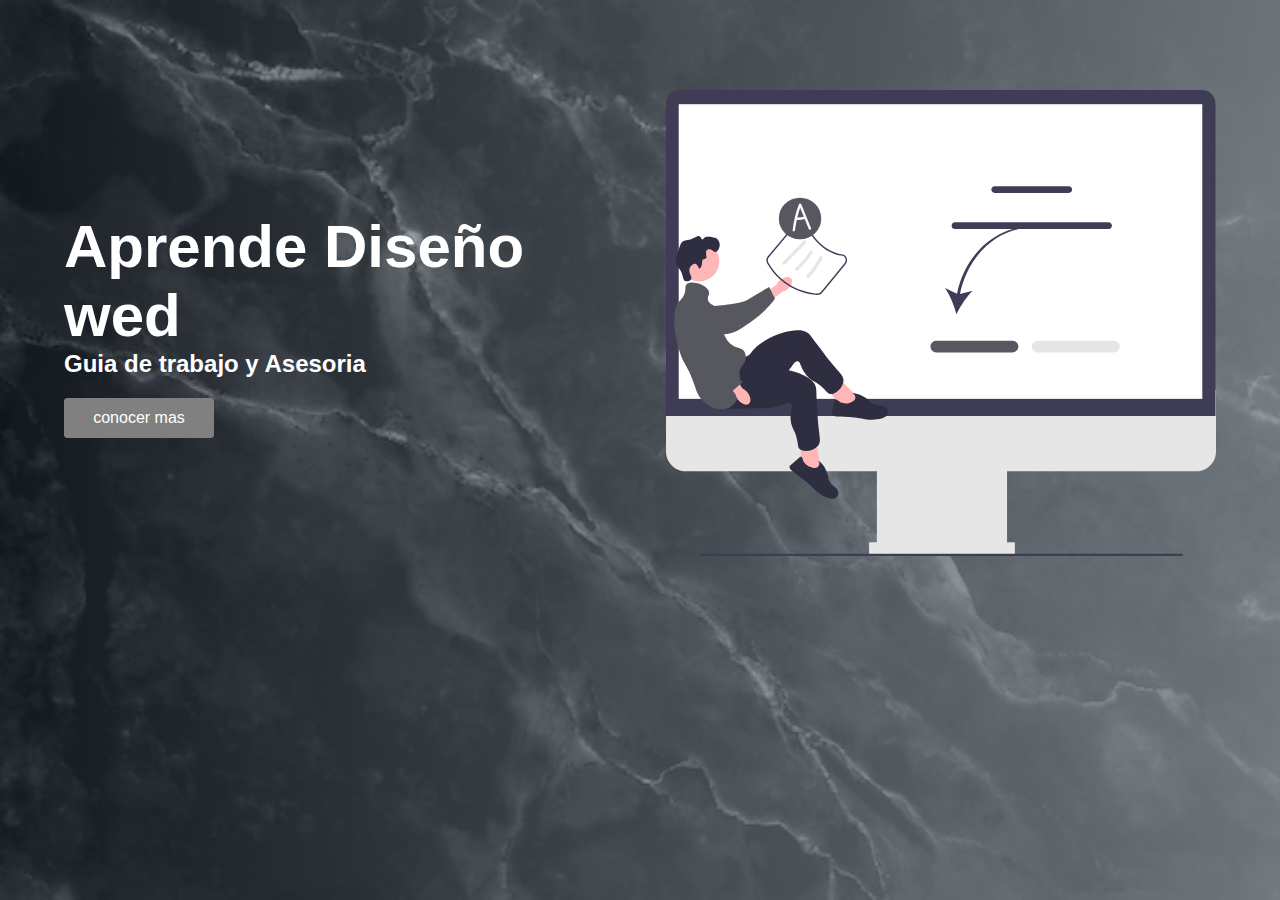
<file: index.HTML>
<!DOCTYPE html>
<html lang="en">

<head>
    <meta charset="UTF-8">
    <meta http-equiv="X-UA-Compatible" content="IE=edge">
    <meta name="viewport" content="width=device-width, initial-scale=1.0">
    <title>INICIO</title>
    <link rel="stylesheet" href="/nuevo estilo/INICIO.CSS">
</head>



<header>
    <div class="contenido">
        <div class="textos-header">
            <h1>Aprende Diseño wed</h1>
            <h2> Guia de trabajo y Asesoria </h2>
            <a href="/los html/principal.html">conocer mas </a>
        </div>
        <div class="imagen-header">
            <img src="/img/undraw_online_test_re_kyfx.svg" alt="">
        </div>
    </div>
     <div class="absolute"></div>
</header> 
<body>

</body>

</html>
</file>
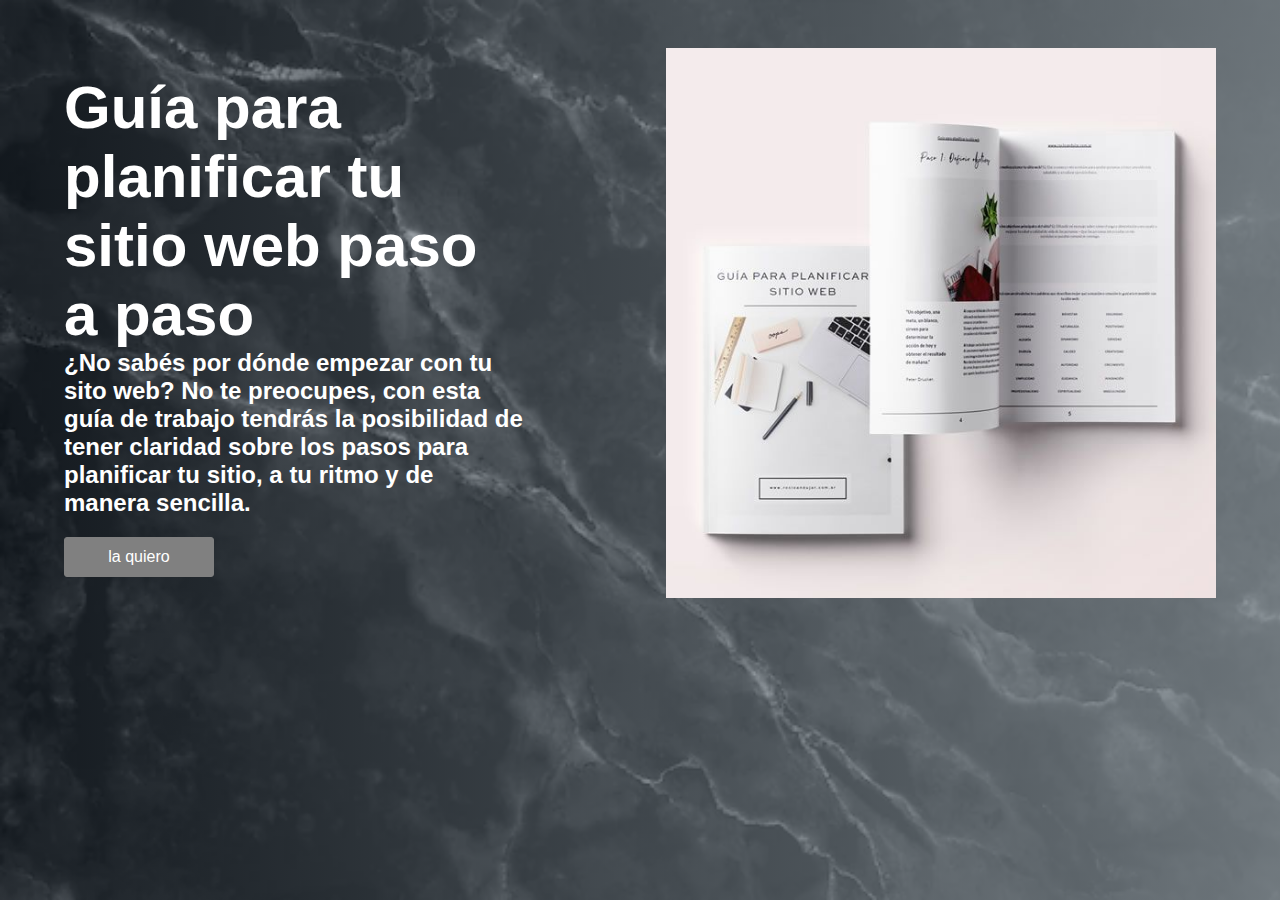
<file: los html/contactos.html>
<!DOCTYPE html>
<html lang="en">

<head>
    <meta charset="UTF-8">
    <meta http-equiv="X-UA-Compatible" content="IE=edge">
    <meta name="viewport" content="width=device-width, initial-scale=1.0">
    <title>contactos</title>
    <link rel="stylesheet" href="/nuevo estilo/contactos.css">
</head>

<body>
    <header>
        <div class="contenido">
            <div class="textos-header">
                <h1>Guía para planificar tu sitio web paso a paso</h1>
                <h2> ¿No sabés por dónde empezar con tu sito web? No te preocupes, con esta guía de trabajo tendrás la
                    posibilidad de tener claridad sobre los pasos para planificar tu sitio, a tu ritmo y de manera
                    sencilla. </h2>
                <a href="/los html/principal.html">la quiero </a>
            </div>
            <div class="imagen-header">
                <img src="/img/guia-web.jpeg "alt="">
            </div>
        </div>
        <div class="absolute"></div>
    </header>

</body>

</html>
</file>
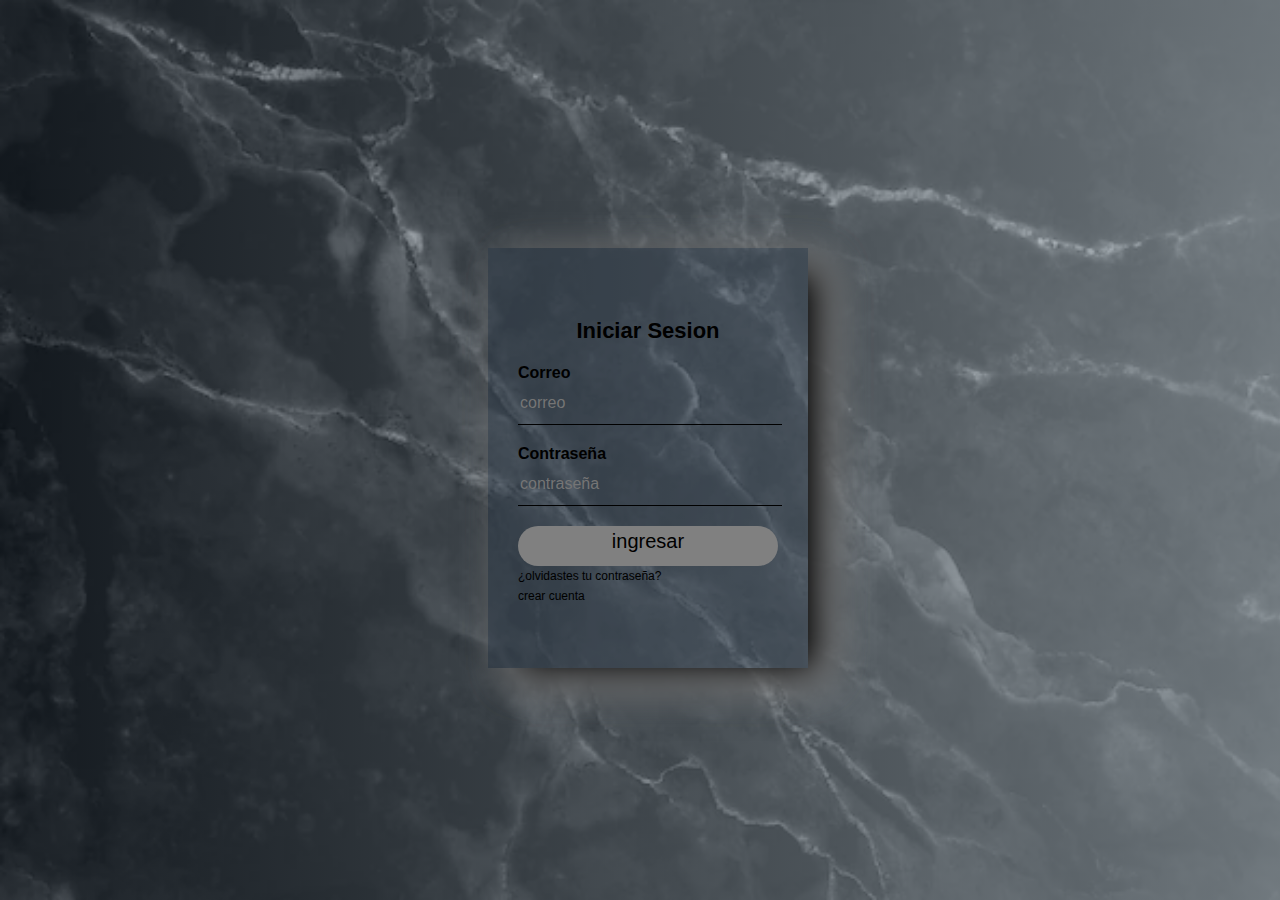
<file: los html/login.html>
<!DOCTYPE html>
<html lang="en">

<head>
  <meta charset="UTF-8">
  <meta http-equiv="X-UA-Compatible" content="IE=edge">
  <meta name="viewport" content="width=device-width, initial-scale=1.0">
 <link rel="stylesheet" href="/nuevo estilo/pagina nueva.css">
  <title>comunicaciones</title>

</head>

<body>
  <div class="login-box">
    <h1> Iniciar Sesion</h1>

    <form>
      <!--correo-->
      <label for="nombre">Correo </label>
      <input type="text" placeholder="correo">

      <!-- contraseña-->
      <label for="contraseña">Contraseña</label>
      <input type="password" name="" id="" placeholder="contraseña">

      <div class="boton">
        <a href="/los html/principal.html">ingresar</a>
      </div>
      <div class="enlaces ">
        <a href="restaurar contraseña.html">¿olvidastes tu contraseña?</a><br>
        <a href="crea una cuenta.html">crear cuenta </a>
      </div>
    </form>
</div>
</body>

</html>
</file>
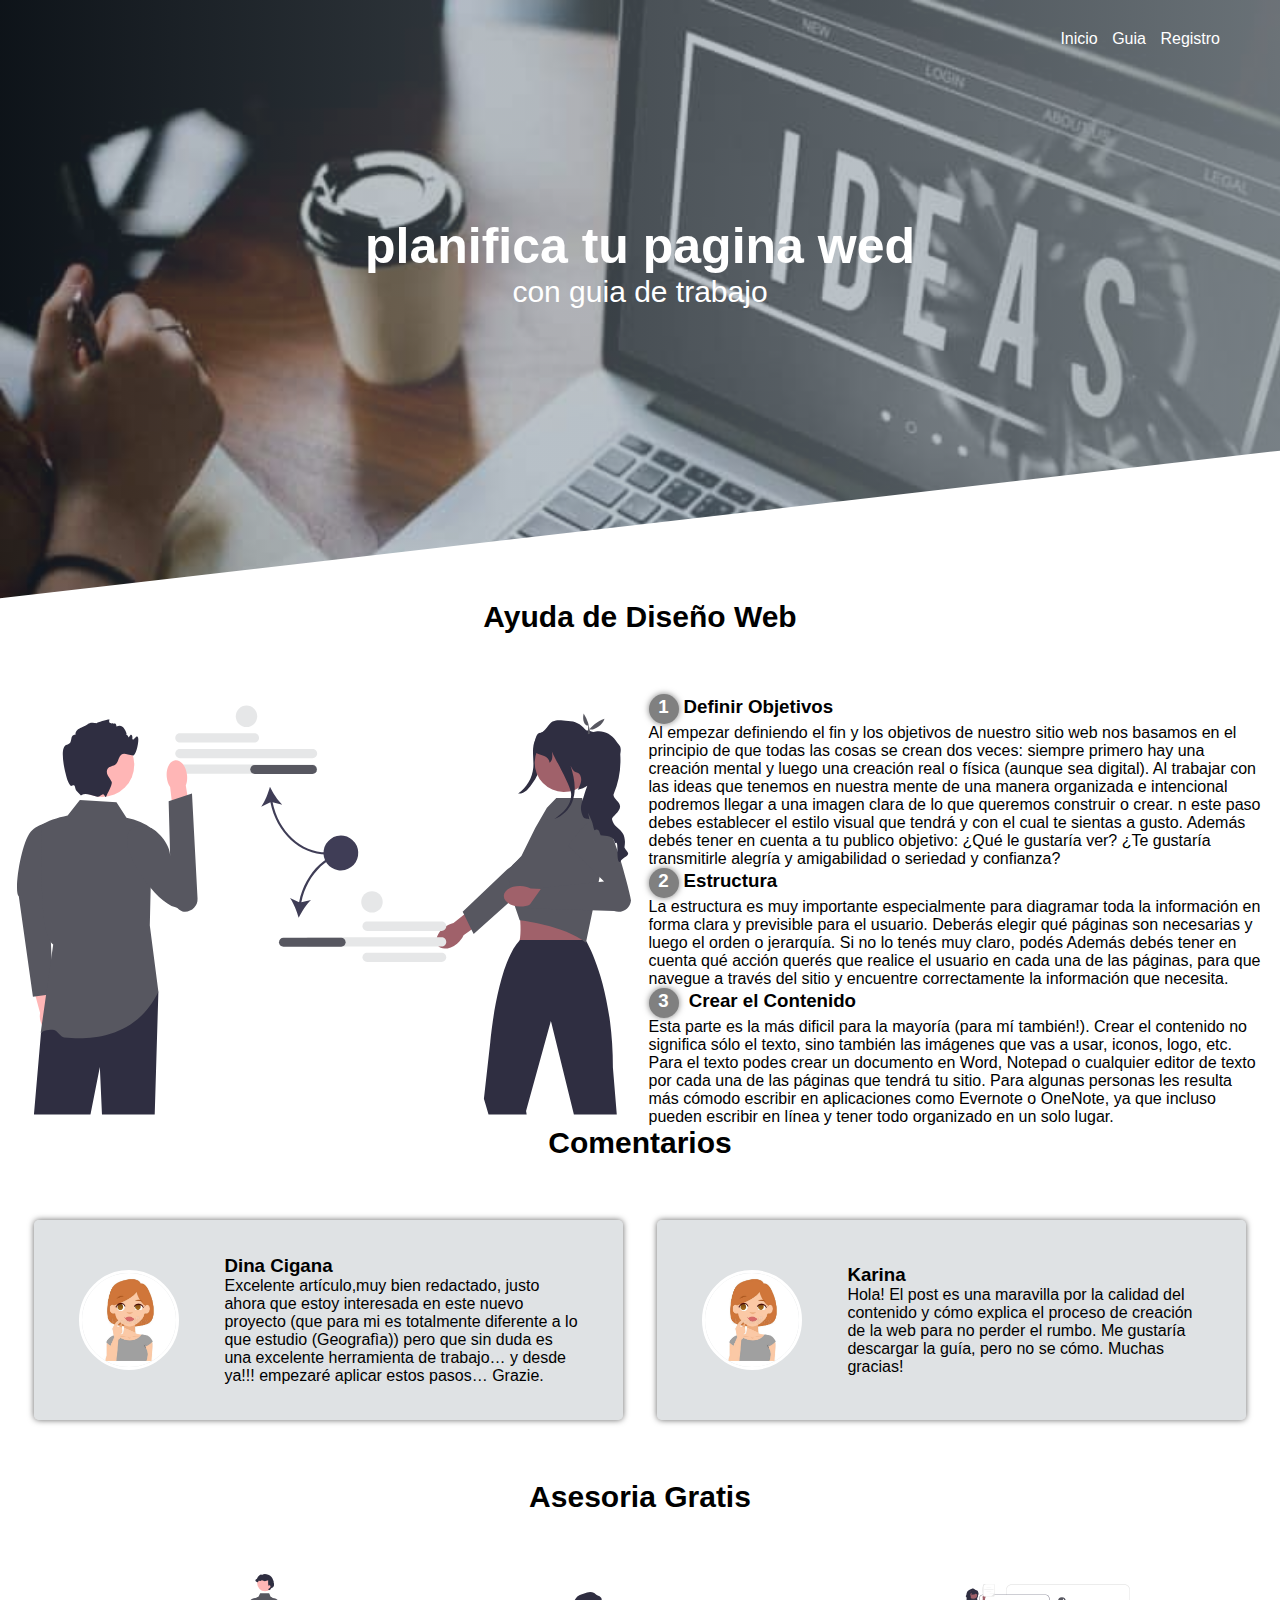
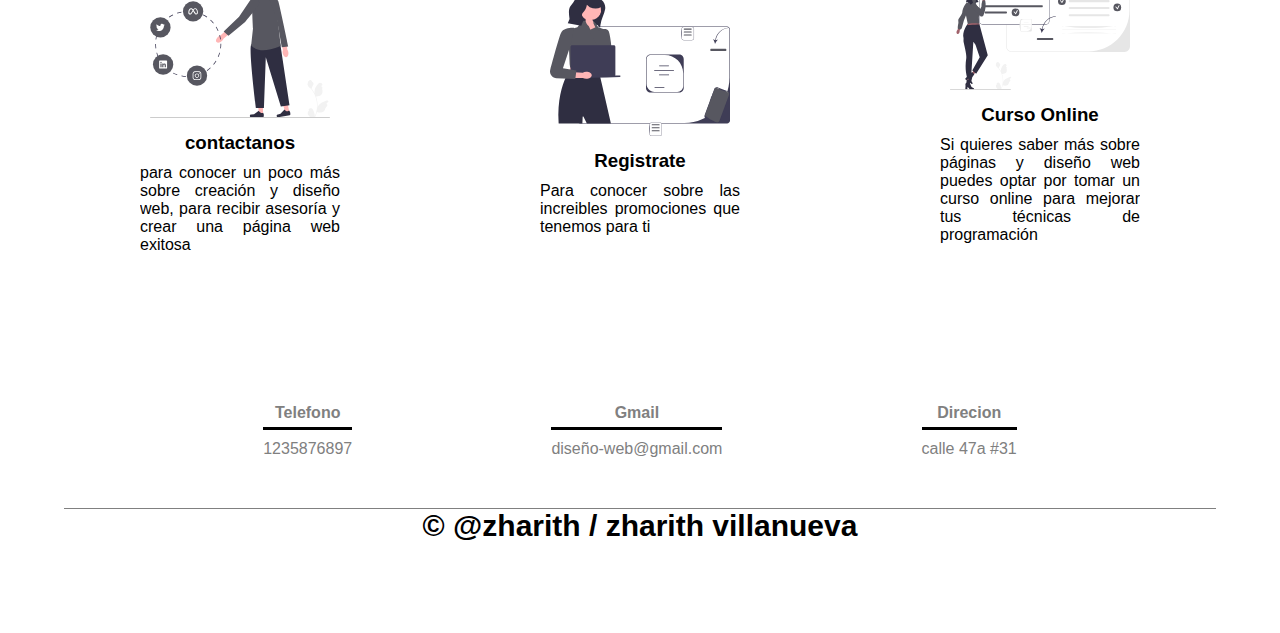
<file: los html/principal.html>
<!DOCTYPE html>
<html lang="en">

<head>
    <meta charset="UTF-8">
    <meta http-equiv="X-UA-Compatible" content="IE=edge">
    <meta name="viewport" content="width=device-width, initial-scale=1.0">
    <link rel="stylesheet" href="/nuevo estilo/principal.css">
    <title>principal</title>

</head>

<body>
    <header>
        <nav>
            <a href="principal.html">Inicio </a>
            <a href="/los html/contactos.html">Guia</a>
            <a href="/los html/login.html">Registro </a>
        </nav>

        <section class="textos-header">
            <h1> planifica tu pagina wed</h1>
            <h2> con guia de trabajo </h2>

            <div class="wave" style="height: 150px; overflow: hidden;">
                <svg viewBox="0 0 500 150" preserveAspectRatio="none" style="height: 100%; width: 100%;">
                    <path d="M517.21,-4.42 C530.19,7.42 625.00,118.92 527.93,117.94 L500.00,150.00 L-11.00,151.48 Z"
                        style="stroke: none; fill:#fff;">
                    </path>
                </svg>
            </div>

        </section>
    </header>

    <main>
        <section class="sobre-nosotros ">
            <h2 class="titulo"> Ayuda de Diseño Web</h2>
            <div class="contenedor-sobre-nosotros">
                <img src="/img/undraw_solution_mindset_re_57bf.svg" alt="" class="imagen-about-us">

                <div class="contenido-texto">
                    <h3><span>1</span>Definir Objetivos </h3>
                    <p> Al empezar definiendo el fin y los objetivos de nuestro sitio web nos basamos en el principio de
                        que
                        todas las cosas se crean dos veces: siempre primero hay una creación mental y luego una creación
                        real o
                        física (aunque sea digital).

                        Al trabajar con las ideas que tenemos en nuestra mente de una manera organizada e intencional
                        podremos
                        llegar a una imagen clara de lo que queremos construir o crear.
                        n este paso debes establecer el estilo visual que tendrá y con el cual te sientas a gusto.
                        Además
                        debés
                        tener en cuenta a tu publico objetivo: ¿Qué le gustaría ver? ¿Te gustaría transmitirle alegría y
                        amigabilidad o seriedad y confianza?

                    </p>

                    <h3><span>2</span>Estructura</h3>
                    <p>La estructura es muy importante especialmente para diagramar toda la información en forma clara y
                        previsible para el usuario.

                        Deberás elegir qué páginas son necesarias y luego el orden o jerarquía. Si no lo tenés muy
                        claro,
                        podés
                        Además debés tener en cuenta qué acción querés que realice el usuario en cada una de las
                        páginas,
                        para
                        que navegue a través del sitio y encuentre correctamente la información que necesita.

                    </p>
                    <h3><span>3</span> Crear el Contenido</h3>
                    <p>Esta parte es la más dificil para la mayoría (para mí también!). Crear el contenido no significa
                        sólo
                        el
                        texto, sino también las imágenes que vas a usar, iconos, logo, etc.

                        Para el texto podes crear un documento en Word, Notepad o cualquier editor de texto por cada una
                        de
                        las
                        páginas que tendrá tu sitio. Para algunas personas les resulta más cómodo escribir en
                        aplicaciones
                        como
                        Evernote o OneNote, ya que incluso pueden escribir en línea y tener todo organizado en un solo
                        lugar.
                    </p>
                </div>
            </div>
        </section>



        <section class=" cliente-contenedor">
            <div class="cliente-contenedor ">
                <h2 class="titulo">Comentarios</h2>
                <div class="cards">
                    <div class="card">
                        <img src="/img/mujer.jpg" alt="">
                        <div class="contenido-texto-card">
                            <h3>Dina Cigana</h3>
                            <p>Excelente artículo,muy bien redactado, justo ahora que estoy interesada en este nuevo
                                proyecto
                                (que para mi es totalmente diferente a lo que estudio (Geografìa)) pero que sin duda es
                                una
                                excelente herramienta de trabajo… y desde ya!!! empezaré aplicar estos pasos… Grazie.
                            </p>
                        </div>
                    </div>

                    <div class="card">
                        <img src="/img/mujer.jpg" alt="">
                        <div class="contenido-texto-card">
                            <h3>Karina</h3>
                            <p>Hola! El post es una maravilla por la calidad del contenido y cómo explica el proceso de
                                creación
                                de la web para no perder el rumbo.


                                Me gustaría descargar la guía, pero no se cómo. Muchas gracias!</p>
                        </div>
                    </div>
                </div>
            </div>
        </section>




        <section class="about-services">
            <div class="contenedor">
                <h2 class="titulo">Asesoria Gratis </h2>
                <div class="servicio-cont">
                    <div class="servicio-ind">
                        <img src="/img/undraw_social_thinking_re_y8cc.svg" alt="">
                        <h3>contactanos </h3>
                        <p>para conocer un poco más sobre creación y diseño web, para recibir asesoría y crear una
                            página web exitosa</p>
                    </div>
                    <div class="servicio-ind"> <img src="/img/undraw_working_remotely_re_6b3a (1).svg" alt="">
                        <h3>Registrate </h3>
                        <p>Para conocer sobre las increibles promociones que tenemos para ti </p>
                    </div>
                    <div class="servicio-ind"> <img src="/img/undraw_learning_re_32qv.svg" alt="">
                        <h3>Curso Online </h3>
                        <p>Si quieres saber más sobre páginas y diseño web puedes optar por tomar un curso online para
                            mejorar tus técnicas de programación</p>
                    </div>
                </div>
            </div>
        </section>
    </main>

    <footer>
        <div class="contenedor-footer">
            <div class="content-foo">
                <h4>Telefono</h4>
                <p> 1235876897</p>
            </div>


            <div class="content-foo">
                <h4>Gmail</h4>
                <p>diseño-web@gmail.com</p>

            </div>

            <div class="content-foo">
                <h4>Direcion </h4>
                <p>calle 47a #31 </p>
            </div>
        </div>
        <h2 class="titulo final">&copy; @zharith / zharith villanueva </h2>











    </footer>


















</body>








</html>
</file>
<file: nuevo estilo/INICIO.CSS>
* {
    margin: 0%;
    padding: 0%;
    box-sizing: border-box;
}

body{
    font-family: 'PT Sans', sans-serif;
    width:100%;
    height: 600px;
    background: #bdc3c7; 
     /* fallback for old browsers */
    background: -webkit-linear-gradient(to right, #2c3e5050, #bdc3c7), url(../img/fondo.webp); 
     /* Chrome 10-25, Safari 5.1-6 */
    background: linear-gradient(to right, #2c3e5050, #99a5adb0), url(../img/fondo.webp);
     /* W3C, IE 10+/ Edge, Firefox 16+, Chrome 26+, Opera 12+, Safari 7+ */
    background-size: cover;
    background-attachment:fixed;
    position: relative;
    }



header{
    height: 650px;
    position: relative;
    overflow: hidden;
}

header .contenido{
    display: flex;
    width: 90%;
    margin: auto;
    height: 650px;
    align-items: center;
    justify-content: space-between;
}

.textos-header{
    width: 40%;
    color: white;
}

.textos-header h1{
    font-size: 60px;
}

.textos-header h2{
    margin-bottom: 20px;
}

header img{
width: 550px;
z-index:10; 
position: relative;

}

header .textos-header a{
    display: inline-block;
    padding: 10px 0;
    width: 150px;
    text-decoration: none;
    border: 1px solid grey;
    text-align: center;
    border-radius: 3px;
    background: gray ;
    color: white;
}
</file>
<file: nuevo estilo/contactos.css>
*{
    margin: 0%;
    padding: 0%;
    box-sizing: border-box;
}

body{
    font-family: 'PT Sans', sans-serif;
    width:100%;
    height: 600px;
    background: #bdc3c7; 
     /* fallback for old browsers */
    background: -webkit-linear-gradient(to right, #2c3e5050, #bdc3c7), url(../img/fondo.webp); 
     /* Chrome 10-25, Safari 5.1-6 */
    background: linear-gradient(to right, #2c3e5050, #99a5adb0), url(../img/fondo.webp);
     /* W3C, IE 10+/ Edge, Firefox 16+, Chrome 26+, Opera 12+, Safari 7+ */
    background-size: cover;
    background-attachment:fixed;
    position: relative;
    }



header{
    height: 650px;
    position: relative;
    overflow: hidden;
}

header .contenido{
    display: flex;
    width: 90%;
    margin: auto;
    height: 650px;
    align-items: center;
    justify-content: space-between;
}

.textos-header{
    width: 40%;
    color: white;
}

.textos-header h1{
    font-size: 60px;
}

.textos-header h2{
    margin-bottom: 20px;
}

header img{
width: 550px;
z-index:10; 
position: relative;

}

header .textos-header a{
    display: inline-block;
    padding: 10px 0;
    width: 150px;
    text-decoration: none;
    border: 1px solid grey;
    text-align: center;
    border-radius: 3px;
    background: gray ;
    color: white;
}
</file>
<file: nuevo estilo/pagina nueva.css>
body {
    width: 100%;
    background: #bdc3c7;
    /* fallback for old browsers */
    background: -webkit-linear-gradient(to right, #2c3e5050, #bdc3c7), url(../img/fondo.webp);
    /* Chrome 10-25, Safari 5.1-6 */
    background: linear-gradient(to right, #2c3e5050, #99a5adb0), url(../img/fondo.webp);
    /* W3C, IE 10+/ Edge, Firefox 16+, Chrome 26+, Opera 12+, Safari 7+ */
    background-size: cover;
    background-attachment: fixed;
    position: relative;
    width: 320px;
    height: 420px;
    color: black;
    top: 50%;
    left: 50%;
    position: absolute;
    transform: translate(-50%, -50%);
    box-sizing: border-box;
    padding: 70px 30px;
    box-shadow: 20px 13px 40px white;
    font-family: 'PT Sans', sans-serif;
}

.login-box {
    font-family: 'PT Sans', sans-serif;
    width: 320px;
    height: 420px;
    background-color: #2c3e5050;
    color: black;
    top: 50%;
    left: 50%;
    position: absolute;
    transform: translate(-50%, -50%);
    box-sizing: border-box;
    padding: 70px 30px;
    box-shadow: 20px 13px 40px black;

}

.avatar {
    width: 100px;
    height: 100px;
    border-radius: 30%;
    position: absolute;
    top: -50px;
    left: calc(50% - 50px);
}

h1 {
    margin: 0;
    padding: 0 0 20px;
    text-align: center;
    font-size: 22px;
}

label {
    margin: 0;
    padding: 0;
    font-weight: bold;
    display: block;
}

.login-box input {
    width: 100%;
    margin-bottom: 20px;
}

.login-box input[type="text"] {
    border: none;
    border-bottom: 1px solid black;
    background: transparent;
    outline: none;
    height: 40px;
    color: black;
    font-size: 16px;
}

.login-box input[type="password"] {
    border: none;
    border-bottom: 1px solid black;
    background: transparent;
    outline: none;
    height: 40px;
    color: black;
    font-size: 16px;
}


.boton {
    border: none;
    outline: none;
    height: 40px;
    background-color:grey;
    color: black;
    font-size: 18px;
    border-radius: 20px;
    text-align: center;
    text-decoration: none;
}

.boton a {
    text-decoration: none;
    font-size: 20px;
    line-height: 30px;
    color: black;

}
 

.boton a:hover{
color: #fff;
}

.enlaces a {
    text-decoration: none;
    font-size: 12px;
    line-height: 20px;
    color: black;
}

.enlaces a:hover {
    color: white;
}
</file>
<file: nuevo estilo/principal.css>
*{
margin: 0%;
padding: 0%;
box-sizing: border-box;

}
body{
    font-family: 'PT Sans', sans-serif;
}

.contenedor{
padding: 60px 0;
width: 90%;
max-width: 1000px;
margin: auto;
overflow: hidden;
}
.titulo{
    color:black;
    font-size: 30px;
    text-align: center;
    margin-bottom:60px;
}

header{
width:100%;
height: 600px;
background: #bdc3c7; 
 /* fallback for old browsers */
background: -webkit-linear-gradient(to right, #2c3e5050, #bdc3c7), url(../img/ejemplo.jpeg); 
 /* Chrome 10-25, Safari 5.1-6 */
background: linear-gradient(to right, #2c3e5050, #99a5adb0), url(../img/ejemplo.jpeg);
 /* W3C, IE 10+/ Edge, Firefox 16+, Chrome 26+, Opera 12+, Safari 7+ */
background-size: cover;
background-attachment:fixed;
position: relative;
}

header .textos-header{
display: flex;
height: 430px;
width:100%;
align-items: center;
justify-content: center;
flex-direction: column;
text-align: center;
}
.textos-header h1{
font-size: 50px;
color:#fff;
}
.textos-header h2{
    font-size: 30px;
    font-weight: 300;
    color:#fff;
}    

nav{
text-align: right;
padding: 30px 50px 0 0;
}
nav > a {
    color: white;
font-weight: 300px;
text-decoration: none;
margin-right:10px;
}
nav > a:hover {
text-decoration:underline;
}
.wave{
position: absolute;
bottom:0;
width:100%;
}

.contenedor-sobre-nosotros{
display: flex;
justify-content:space-evenly;
}

.imagen-about-us{
width:48%;
}

.sobre-nosotros .contenido-texto{
width:48%;
}

.contenido-textos h3 span{
margin-bottom: 15px;
}

.contenido-texto h3 span{
background-color:grey;
color:#fff;
border-radius:50%;
display: inline-block;
text-align: center;
width: 30px;
height: 30px;
padding: 2px;
box-shadow: 0 0 6px 0 rgba(0,0,0,.5) ;
margin-right: 5px;
}

.contenido-textos p{
padding: 0px 0px 0px 30px 15px;
font-weight: 300;
text-align: justify;

}

.cards{
display: flex;
justify-content: space-evenly;
}

.cards .card{
background: #bdc3c77c;
color: black;
display: flex;
width: 46%;
height: 200px;
align-items:center;
justify-content: space-evenly;
border-radius: 5px;
box-shadow: 0 0  6px 0 rgba(0, 0, 0, 0.6); 
}

.cards .card img{
width: 100px;
height: 100px;
object-fit: cover;
border: 3px solid #fff;
border-radius: 50%;
display: block;
}

.cards .card .contenido-texto-card{
width: 60%;
color:black;
}

.cards .card.contenido-texto-card.p {
font-weight:300;
padding-top:5px;
}

.about-services{
background: white;
padding-bottom:30px;
}

.servicio-cont{
display: flex;
justify-content:space-between;
align-items:center;
}
.servicio-ind {
width:20%;
text-align: center;
}

.servicio-ind img{
width:90%;
}
.servicio-ind h3{
margin: 10px 0;
}
.servicio-ind p {
font-weight: 300;
text-align: justify;
}    

footer{
    background: #bdc3c7; 
     /* fallback for old browsers */
    background: -webkit-linear-gradient(to right, #2c3e5050, #bdc3c7), url(../img/fondo.webp); 
     /* Chrome 10-25, Safari 5.1-6 */
    background: linear-gradient(to right, #2c3e5050, #99a5adb0), url(../img/fondo.webp);
     /* W3C, IE 10+/ Edge, Firefox 16+, Chrome 26+, Opera 12+, Safari 7+ */
    background-size: cover;
    background-attachment:fixed;
    position: relative;
padding: 60px  0 30px  0;
margin:auto ;
overflow: hidden;
}

.contenedor-footer{
display: flex;
width: 90%;
justify-content: space-evenly;
margin:auto;
padding-bottom: 50px ;
border-bottom:1px solid gray;
}
.content-foo{
    text-align: center;
}
.content-foo h4{
color: grey;
border-bottom: 3px solid black;
padding-bottom: 5px;
margin-bottom: 10px;
 }
.content-foo p {
    color: grey;
 }
 .titulo-final{
     text-align: center;
     font-size: 24px;
     margin:  20px 0 0 0;
     color:#2c3e5050;
 }
</file>
